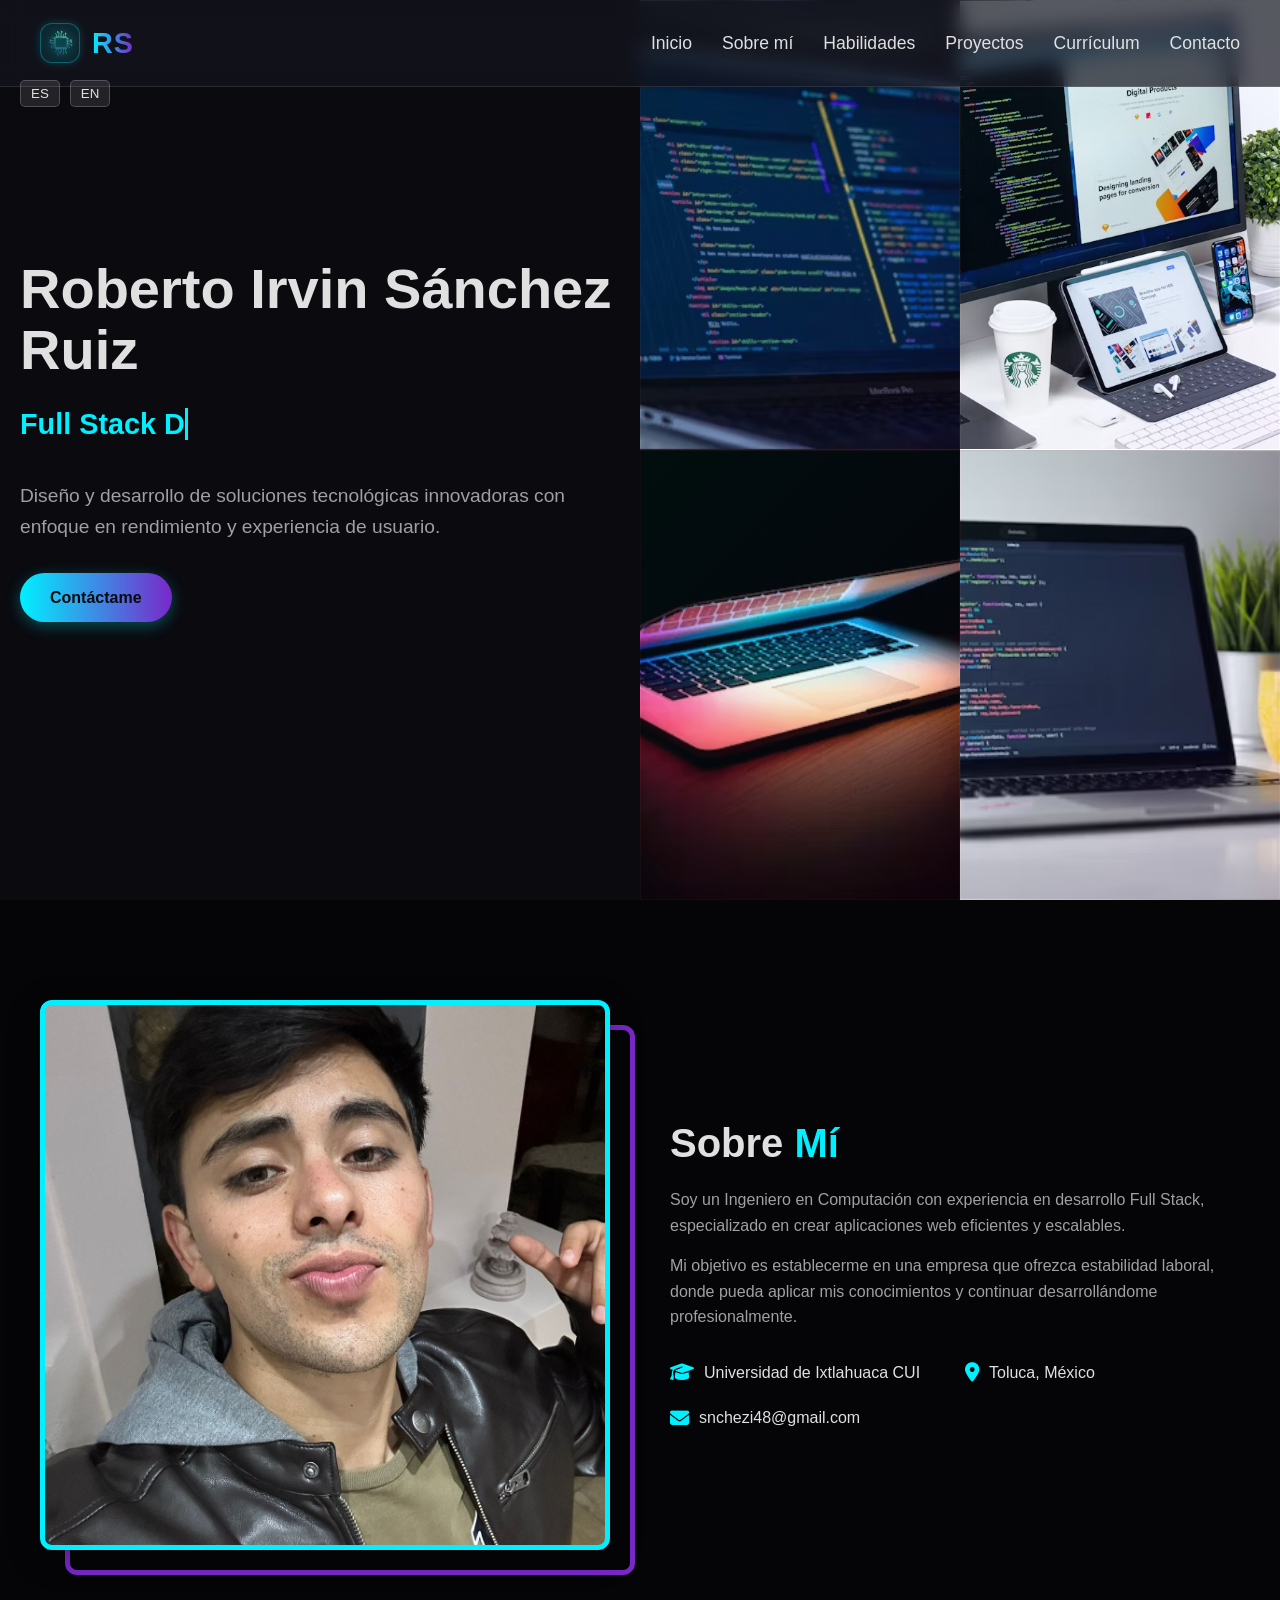
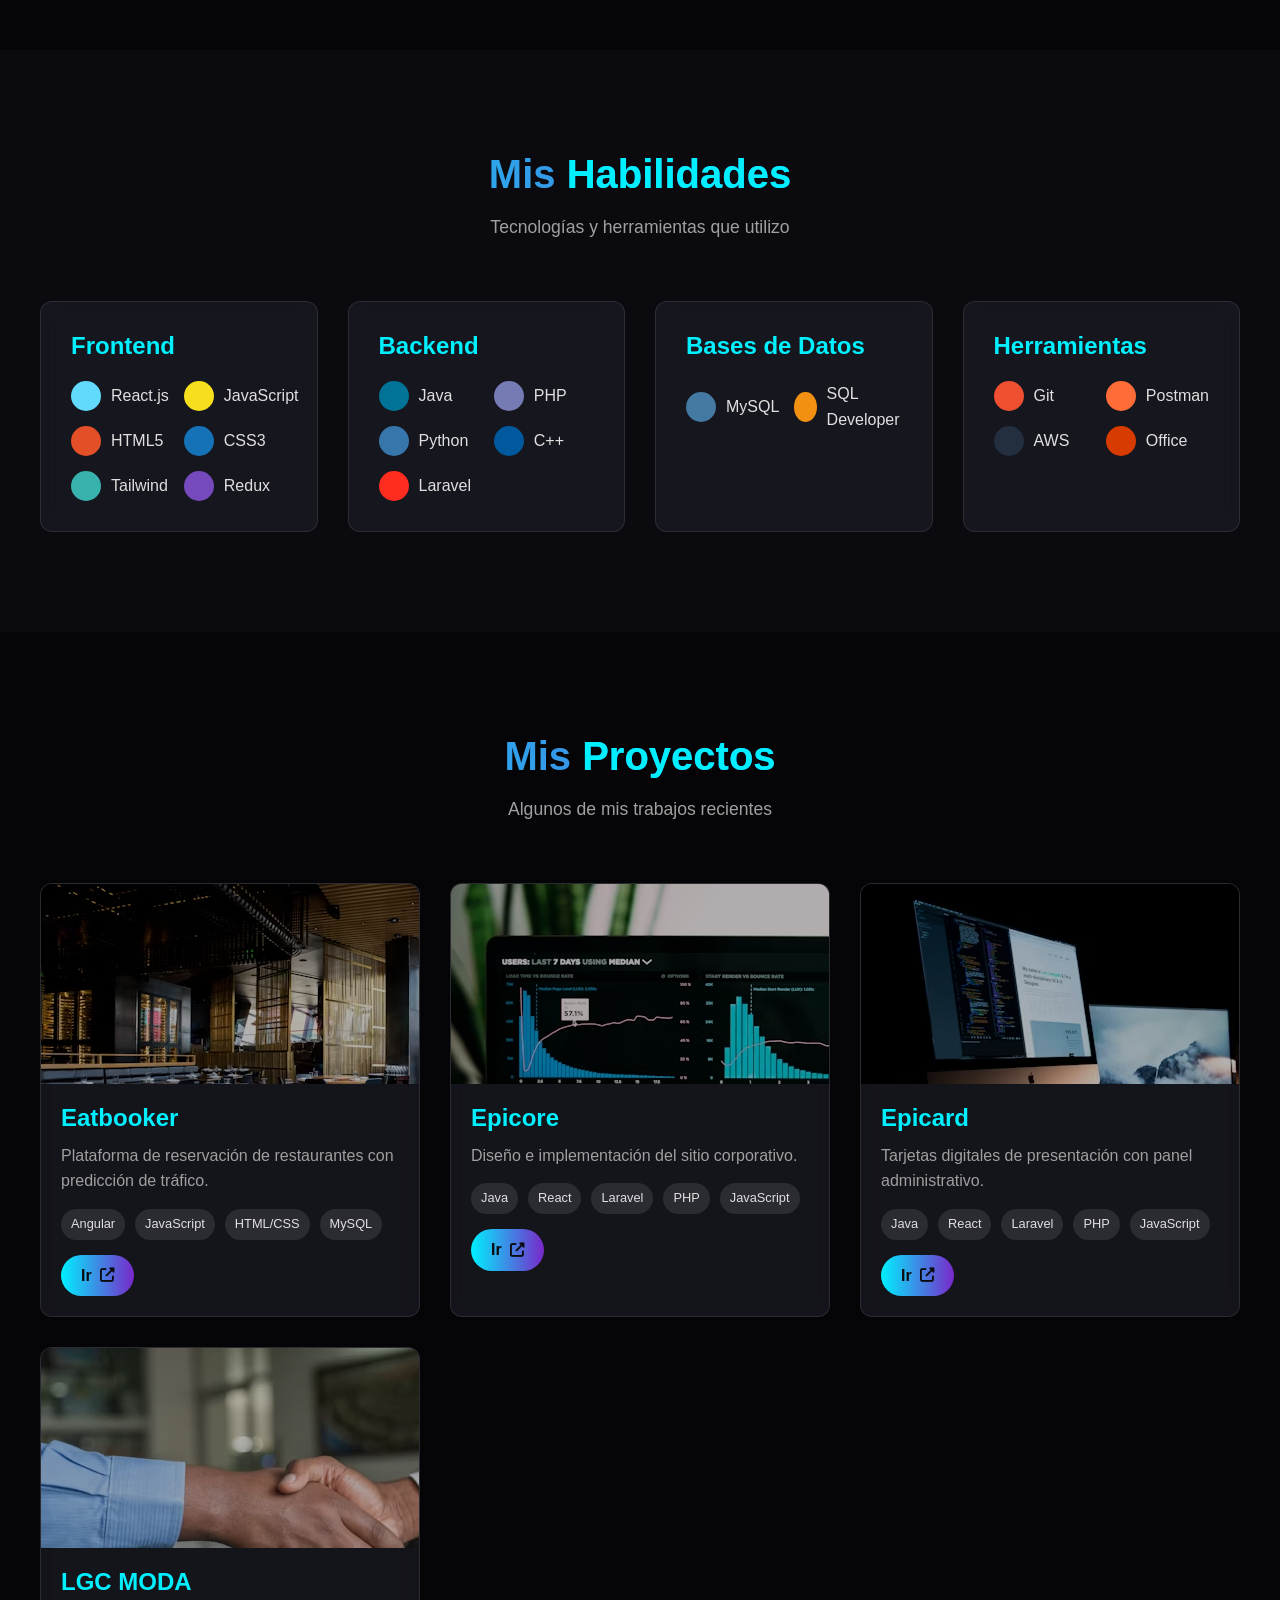
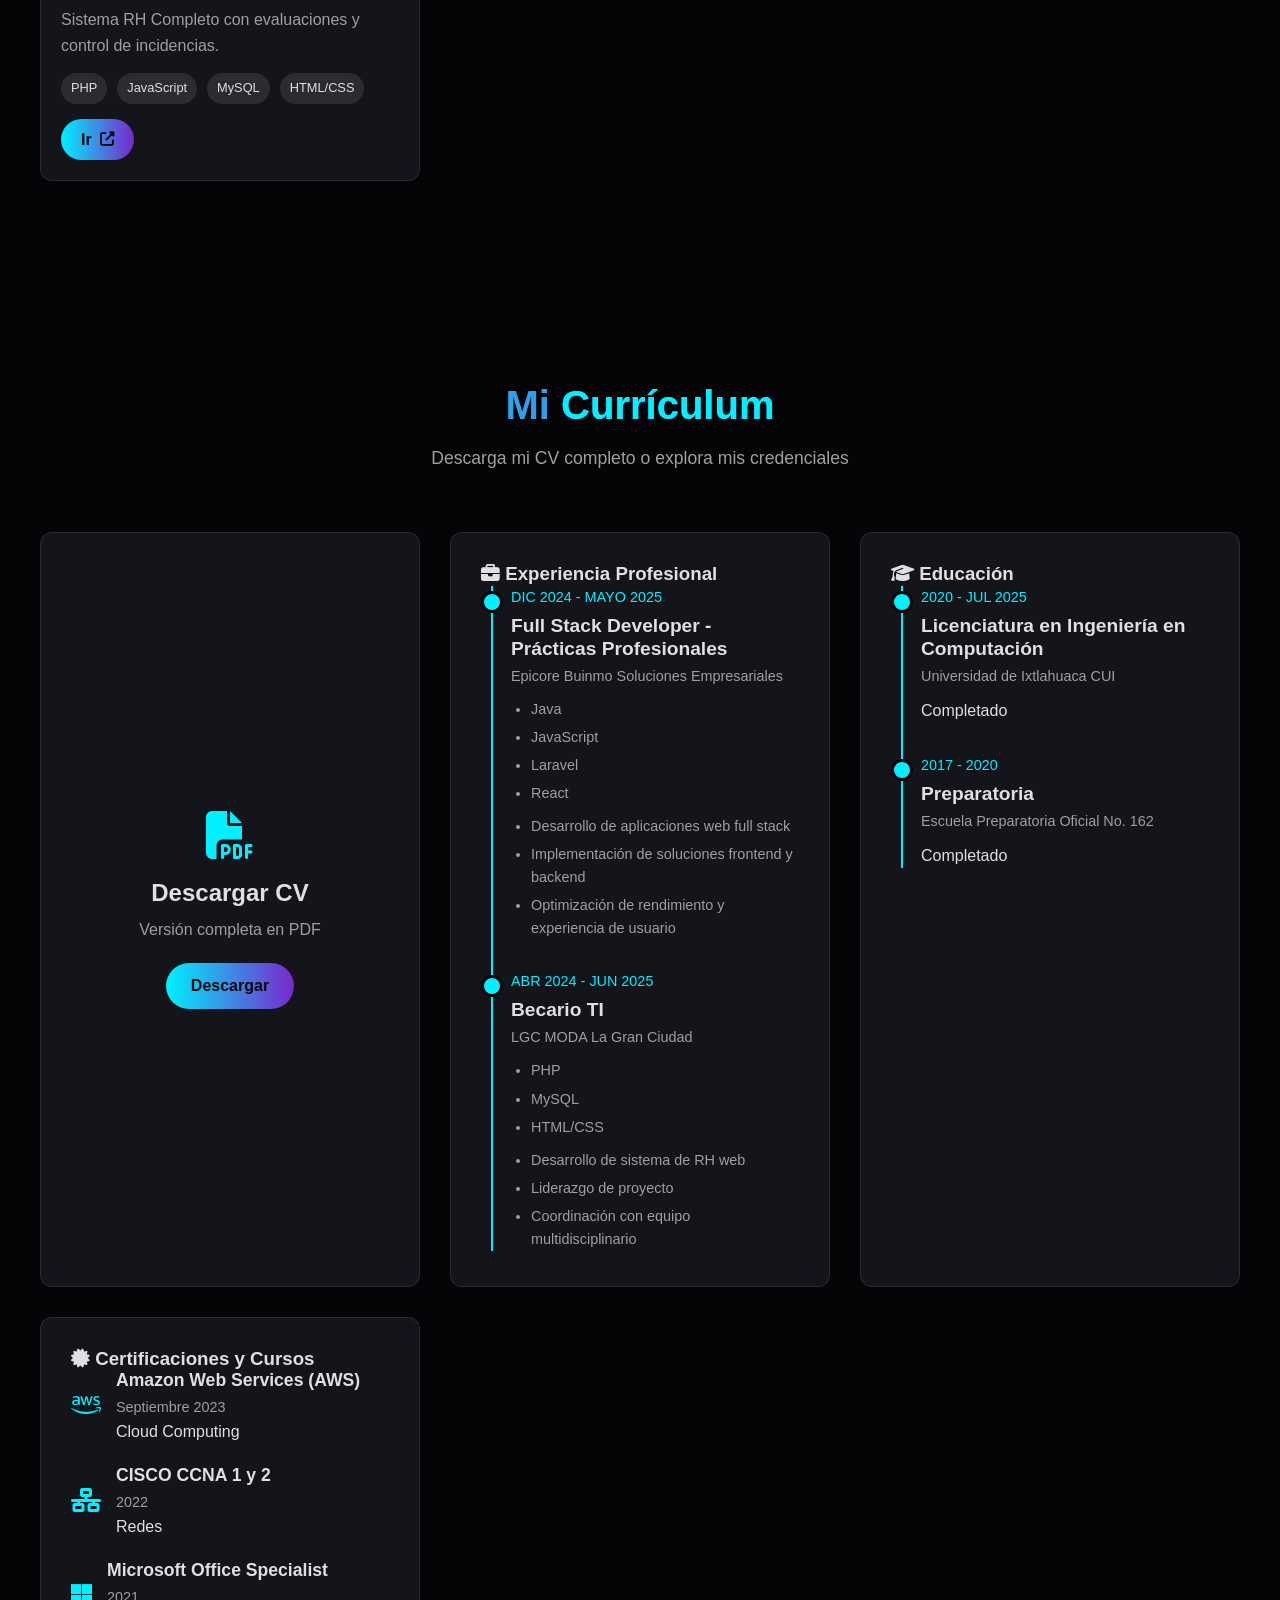
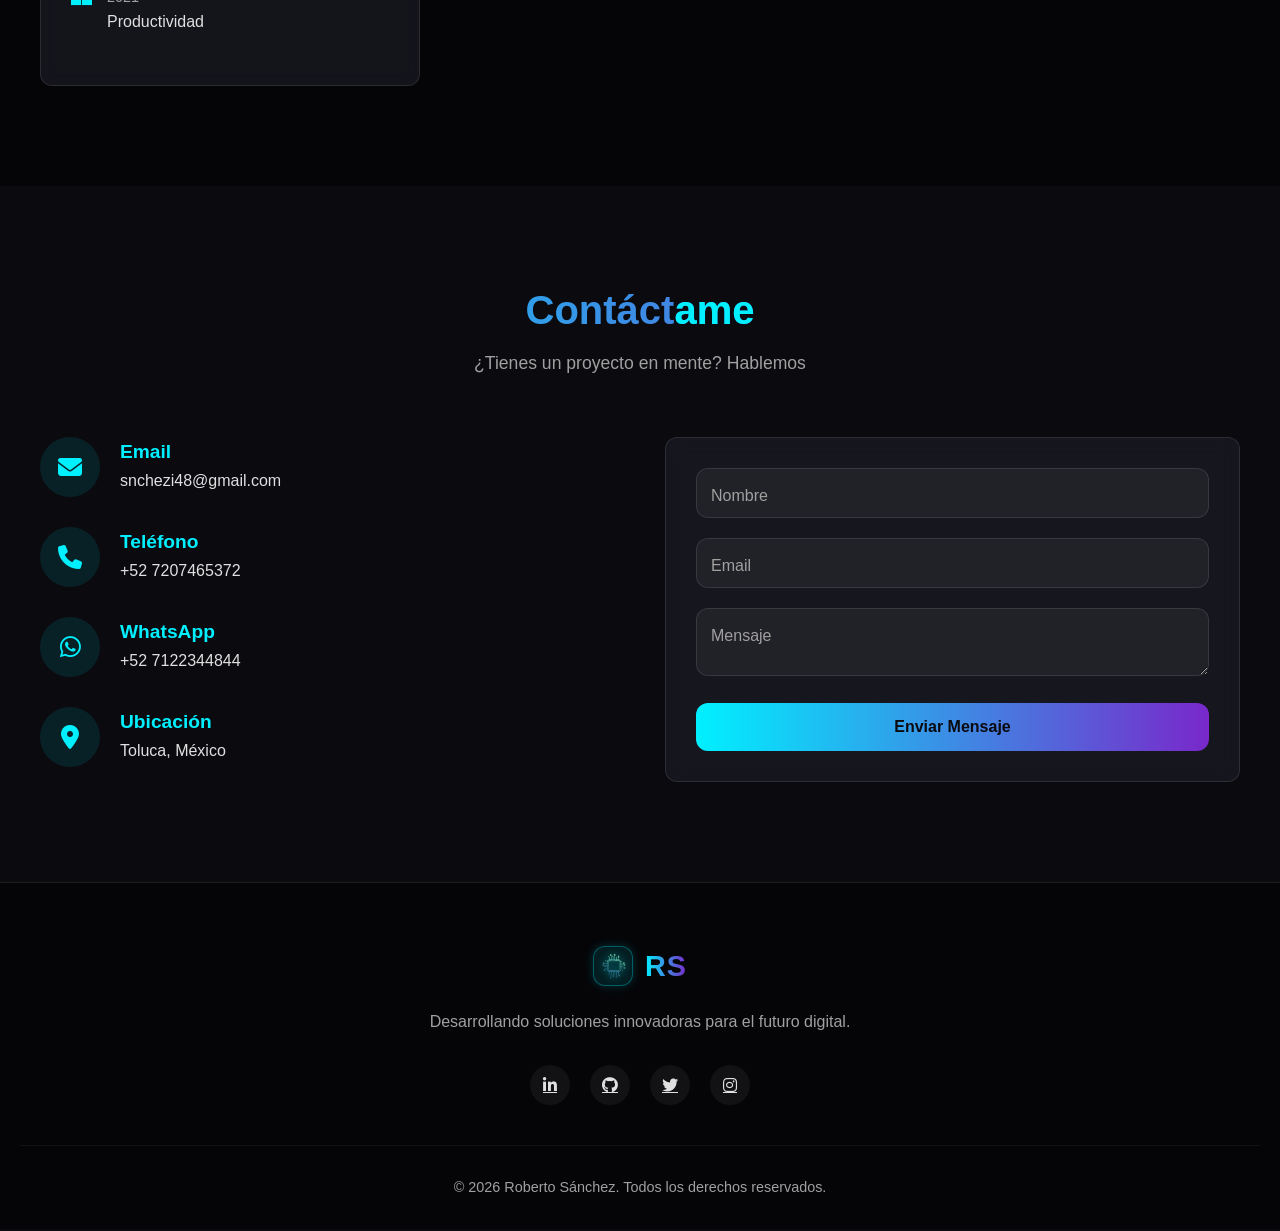
<file: index.html>
<!DOCTYPE html>
<html lang="es">
<head>
    <meta charset="UTF-8">
    <meta name="viewport" content="width=device-width, initial-scale=1.0, minimum-scale=1.0, maximum-scale=1.0, user-scalable=no">
    <title>Roberto Sánchez | Computer Engineer</title>
    <link rel="stylesheet" href="https://cdnjs.cloudflare.com/ajax/libs/font-awesome/6.4.0/css/all.min.css">
    <link rel="stylesheet" href="https://cdn.jsdelivr.net/npm/aos@2.3.4/dist/aos.css">
    <link rel="stylesheet" href="style.css">
</head>
<body>
    <div class="language-switcher">
        <button id="switchToEs">ES</button>
        <button id="switchToEn">EN</button>
    </div>
    
    <header class="glass-header">
        <div class="logo-horizontal">
            <div class="logo-img-wrapper">
                <img src="assets/logo.png" alt="Logo Roberto Sánchez" class="logo-img">
            </div>
            <span class="logo-initials">RS</span>
        </div>
        
        <button class="mobile-menu-toggle" aria-label="Toggle menu">
            <i class="fas fa-bars"></i>
        </button>
        
        <nav class="main-nav">
            <a href="#home" data-i18n="nav.home">Inicio</a>
            <a href="#about" data-i18n="nav.about">Sobre mí</a>
            <a href="#skills" data-i18n="nav.skills">Habilidades</a>
            <a href="#projects" data-i18n="nav.projects">Proyectos</a>
            <a href="#cv" data-i18n="nav.cv">Currículum</a>
            <a href="#contact" data-i18n="nav.contact">Contacto</a>
        </nav>
    </header>

    <section id="home" class="hero-section">
        <div class="hero-content" data-aos="fade-up">
            <h1 data-i18n="hero.title">Roberto Irvin Sánchez Ruiz</h1>
            <div class="typewriter">
                <span class="typewriter-text" data-i18n="hero.subtitle">Full Stack Developer</span>
            </div>
            <p class="hero-description" data-i18n="hero.description">Diseño y desarrollo de soluciones tecnológicas innovadoras con enfoque en rendimiento y experiencia de usuario.</p>
            <a href="#contact" class="cta-button" data-i18n="hero.cta">Contáctame</a>
        </div>
        <div class="hero-grid">
            <div class="grid-item"></div>
            <div class="grid-item"></div>
            <div class="grid-item"></div>
            <div class="grid-item"></div>
        </div>
    </section>

    <section id="about" class="about-section">
        <div class="about-container">
            <div class="about-image" data-aos="fade-right">
                <div class="image-frame"></div>
            </div>
            <div class="about-content" data-aos="fade-left">
                <h2><span data-i18n="about.title">Sobre</span> <span class="highlight" data-i18n="about.title_highlight">Mí</span></h2>
                <p data-i18n="about.text1">Soy un Ingeniero en Computación con experiencia en desarrollo Full Stack, especializado en crear aplicaciones web eficientes y escalables.</p>
                <p data-i18n="about.text2">Mi objetivo es establecerme en una empresa que ofrezca estabilidad laboral, donde pueda aplicar mis conocimientos y continuar desarrollándome profesionalmente.</p>
                <div class="about-details">
                    <div class="detail-item">
                        <i class="fas fa-graduation-cap"></i>
                        <span data-i18n="about.education">Universidad de Ixtlahuaca CUI</span>
                    </div>
                    <div class="detail-item">
                        <i class="fas fa-map-marker-alt"></i>
                        <span data-i18n="about.location">Toluca, México</span>
                    </div>
                    <div class="detail-item">
                        <i class="fas fa-envelope"></i>
                        <span>snchezi48@gmail.com</span>
                    </div>
                </div>
            </div>
        </div>
    </section>

    <section id="skills" class="skills-section">
        <div class="section-header" data-aos="fade-up">
            <h2><span data-i18n="skills.title">Mis</span> <span class="highlight" data-i18n="skills.title_highlight">Habilidades</span></h2>
            <p data-i18n="skills.subtitle">Tecnologías y herramientas que utilizo</p>
        </div>
        <div class="skills-container">
            <div class="skill-category" data-aos="fade-up">
                <h3 data-i18n="skills.frontend">Frontend</h3>
                <div class="skill-items">
                    <div class="skill-item">
                        <div class="skill-icon react"></div>
                        <span>React.js</span>
                    </div>
                    <div class="skill-item">
                        <div class="skill-icon javascript"></div>
                        <span>JavaScript</span>
                    </div>
                    <div class="skill-item">
                        <div class="skill-icon html"></div>
                        <span>HTML5</span>
                    </div>
                    <div class="skill-item">
                        <div class="skill-icon css"></div>
                        <span>CSS3</span>
                    </div>
                    <div class="skill-item">
                        <div class="skill-icon tailwind"></div>
                        <span>Tailwind</span>
                    </div>
                    <div class="skill-item">
                        <div class="skill-icon redux"></div>
                        <span>Redux</span>
                    </div>
                </div>
            </div>
            
            <div class="skill-category" data-aos="fade-up" data-aos-delay="100">
                <h3 data-i18n="skills.backend">Backend</h3>
                <div class="skill-items">
                    <div class="skill-item">
                        <div class="skill-icon java"></div>
                        <span>Java</span>
                    </div>
                    <div class="skill-item">
                        <div class="skill-icon php"></div>
                        <span>PHP</span>
                    </div>
                    <div class="skill-item">
                        <div class="skill-icon python"></div>
                        <span>Python</span>
                    </div>
                    <div class="skill-item">
                        <div class="skill-icon cpp"></div>
                        <span>C++</span>
                    </div>
                    <div class="skill-item">
                        <div class="skill-icon laravel"></div>
                        <span>Laravel</span>
                    </div>
                </div>
            </div>
            
            <div class="skill-category" data-aos="fade-up" data-aos-delay="200">
                <h3 data-i18n="skills.database">Bases de Datos</h3>
                <div class="skill-items">
                    <div class="skill-item">
                        <div class="skill-icon mysql"></div>
                        <span>MySQL</span>
                    </div>
                    <div class="skill-item">
                        <div class="skill-icon sql"></div>
                        <span>SQL Developer</span>
                    </div>
                </div>
            </div>
            
            <div class="skill-category" data-aos="fade-up" data-aos-delay="300">
                <h3 data-i18n="skills.tools">Herramientas</h3>
                <div class="skill-items">
                    <div class="skill-item">
                        <div class="skill-icon git"></div>
                        <span>Git</span>
                    </div>
                    <div class="skill-item">
                        <div class="skill-icon postman"></div>
                        <span>Postman</span>
                    </div>
                    <div class="skill-item">
                        <div class="skill-icon aws"></div>
                        <span>AWS</span>
                    </div>
                    <div class="skill-item">
                        <div class="skill-icon office"></div>
                        <span>Office</span>
                    </div>
                </div>
            </div>
        </div>
    </section>

    <section id="projects" class="projects-section">
        <div class="section-header" data-aos="fade-up">
            <h2><span data-i18n="projects.title">Mis</span> <span class="highlight" data-i18n="projects.title_highlight">Proyectos</span></h2>
            <p data-i18n="projects.subtitle">Algunos de mis trabajos recientes</p>
        </div>
        <div class="projects-container">
            <div class="project-card" data-aos="fade-up">
                <div class="project-image eatbooker"></div>
                <div class="project-content">
                    <h3>Eatbooker</h3>
                    <p data-i18n="projects.eatbooker">Plataforma de reservación de restaurantes con predicción de tráfico.</p>
                    <div class="project-tech">
                        <span>Angular</span>
                        <span>JavaScript</span>
                        <span>HTML/CSS</span>
                        <span>MySQL</span>
                    </div>
                    <a href="https://ghostwhite-stork-751691.hostingersite.com" target="_blank" class="project-button hover-glow">
                        <span data-i18n="projects.button">Ir</span>
                        <i class="fas fa-external-link-alt"></i>
                    </a>
                </div>
            </div>
            
            <div class="project-card" data-aos="fade-up" data-aos-delay="100">
                <div class="project-image epicore"></div>
                <div class="project-content">
                    <h3>Epicore</h3>
                    <p data-i18n="projects.epicore">Diseño e implementación del sitio corporativo.</p>
                    <div class="project-tech">
                        <span>Java</span>
                        <span>React</span>
                        <span>Laravel</span>
                        <span>PHP</span>
                        <span>JavaScript</span>
                    </div>
                    <a href="https://epicore.com.mx" target="_blank" class="project-button hover-glow">
                        <span data-i18n="projects.button">Ir</span>
                        <i class="fas fa-external-link-alt"></i>
                    </a>
                </div>
            </div>
            
            <div class="project-card" data-aos="fade-up" data-aos-delay="200">
                <div class="project-image epicard"></div>
                <div class="project-content">
                    <h3>Epicard</h3>
                    <p data-i18n="projects.epicard">Tarjetas digitales de presentación con panel administrativo.</p>
                    <div class="project-tech">
                        <span>Java</span>
                        <span>React</span>
                        <span>Laravel</span>
                        <span>PHP</span>
                        <span>JavaScript</span>
                    </div>
                    <a href="https://epicard.com.mx" target="_blank" class="project-button hover-glow">
                        <span data-i18n="projects.button">Ir</span>
                        <i class="fas fa-external-link-alt"></i>
                    </a>
                </div>
            </div>
            
            <div class="project-card" data-aos="fade-up" data-aos-delay="300">
                <div class="project-image lgc"></div>
                <div class="project-content">
                    <h3>LGC MODA</h3>
                    <p data-i18n="projects.lgc">Sistema RH Completo con evaluaciones y control de incidencias.</p>
                    <div class="project-tech">
                        <span>PHP</span>
                        <span>JavaScript</span>
                        <span>MySQL</span>
                        <span>HTML/CSS</span>
                    </div>
                    <a href="https://lagranciudadrh.com.mx" target="_blank" class="project-button hover-glow">
                        <span data-i18n="projects.button">Ir</span>
                        <i class="fas fa-external-link-alt"></i>
                    </a>
                </div>
            </div>
        </div>
    </section>
    <section id="cv" class="cv-section">
        <div class="section-header" data-aos="fade-up">
            <h2><span data-i18n="cv.title">Mi</span> <span class="highlight" data-i18n="cv.title_highlight">Currículum</span></h2>
            <p data-i18n="cv.subtitle">Descarga mi CV completo o explora mis credenciales</p>
        </div>
        <div class="cv-container">
            
            <div class="cv-card glow-card" data-aos="fade-right">
                <div class="cv-download">
                    <div class="tech-circle">
                        <i class="fas fa-file-pdf pulse-icon"></i>
                    </div>
                    <h3 data-i18n="cv.download.title">Descargar CV</h3>
                    <p data-i18n="cv.download.text">Versión completa en PDF</p>
                    <a href="assets/C.V. Roberto Irvin.pdf" download class="download-button hover-glow" data-i18n="cv.download.button">
                        <span data-i18n="cv.download.button">Descargar</span>
                        
                    </a>
                </div>
            </div>
    
            
            <div class="cv-card" data-aos="fade-left">
                <div class="cv-experience">
                    <h3 class="section-title"><i class="fas fa-briefcase"></i> <span data-i18n="cv.experience.title">Experiencia Profesional</span></h3>
                    <div class="timeline">
                       
                        <div class="timeline-item">
                            <div class="timeline-date">DIC 2024 - MAYO 2025</div>
                            <div class="timeline-dot"></div>
                            <div class="timeline-content">
                                <h4 data-i18n="cv.experience.epicore.position">Full Stack Developer - Prácticas Profesionales</h4>
                                <p class="company" data-i18n="cv.experience.epicore.company">Epicore Buinmo Soluciones Empresariales</p>
                                <ul class="tech-tags">
                                    <li>Java</li>
                                    <li>JavaScript</li>
                                    <li>Laravel</li>
                                    <li>React</li>
                                </ul>
                                <ul class="timeline-list">
                                    <li data-i18n="cv.experience.epicore.detail1">Desarrollo de aplicaciones web full stack</li>
                                    <li data-i18n="cv.experience.epicore.detail2">Implementación de soluciones frontend y backend</li>
                                    <li data-i18n="cv.experience.epicore.detail3">Optimización de rendimiento y experiencia de usuario</li>
                                </ul>
                            </div>
                        </div>
                        
                       
                        <div class="timeline-item">
                            <div class="timeline-date">ABR 2024 - JUN 2025</div>
                            <div class="timeline-dot"></div>
                            <div class="timeline-content">
                                <h4 data-i18n="cv.experience.lgc.position">Becario TI</h4>
                                <p class="company" data-i18n="cv.experience.lgc.company">LGC MODA La Gran Ciudad</p>
                                <ul class="tech-tags">
                                    <li>PHP</li>
                                    <li>MySQL</li>
                                    <li>HTML/CSS</li>
                                </ul>
                                <ul class="timeline-list">
                                    <li data-i18n="cv.experience.lgc.detail1">Desarrollo de sistema de RH web</li>
                                    <li data-i18n="cv.experience.lgc.detail2">Liderazgo de proyecto</li>
                                    <li data-i18n="cv.experience.lgc.detail3">Coordinación con equipo multidisciplinario</li>
                                </ul>
                            </div>
                        </div>
                    </div>
                </div>
            </div>
    
          
            <div class="cv-card" data-aos="fade-right">
                <div class="cv-education">
                    <h3 class="section-title"><i class="fas fa-graduation-cap"></i> <span data-i18n="cv.education.title">Educación</span></h3>
                    <div class="timeline">
                        <div class="timeline-item">
                            <div class="timeline-date">2020 - JUL 2025</div>
                            <div class="timeline-dot"></div>
                            <div class="timeline-content">
                                <h4 data-i18n="cv.education.degree">Licenciatura en Ingeniería en Computación</h4>
                                <p class="institution" data-i18n="cv.education.university">Universidad de Ixtlahuaca CUI</p>
                                <div class="education-details">
                                    <span class="degree-completed" data-i18n="cv.education.completed">Completado</span>
                                </div>
                            </div>
                        </div>
                        <div class="timeline-item">
                            <div class="timeline-date">2017 - 2020</div>
                            <div class="timeline-dot"></div>
                            <div class="timeline-content">
                                <h4 data-i18n="cv.education.highschool">Preparatoria</h4>
                                <p class="institution" data-i18n="cv.education.school">Escuela Preparatoria Oficial No. 162</p>
                                <div class="education-details">
                                    <span class="degree-completed" data-i18n="cv.education.completed">Completado</span>
                                </div>
                            </div>
                        </div>
                    </div>
                </div>
            </div>
    
           
            <div class="cv-card" data-aos="fade-left">
                <div class="cv-certifications">
                    <h3 class="section-title"><i class="fas fa-certificate"></i> <span data-i18n="cv.certifications.title">Certificaciones y Cursos</span></h3>
                    
                    <div class="certification-item hover-glow">
                        <div class="cert-icon">
                            <i class="fab fa-aws"></i>
                        </div>
                        <div class="cert-details">
                            <h4 data-i18n="cv.certifications.aws">Amazon Web Services (AWS)</h4>
                            <p class="cert-date" data-i18n="cv.certifications.date.sept2023">Septiembre 2023</p>
                            <span class="cert-badge" data-i18n="cv.certifications.cloud">Cloud Computing</span>
                        </div>
                    </div>
                    
                    <div class="certification-item hover-glow">
                        <div class="cert-icon">
                            <i class="fas fa-network-wired"></i>
                        </div>
                        <div class="cert-details">
                            <h4 data-i18n="cv.certifications.cisco">CISCO CCNA 1 y 2</h4>
                            <p class="cert-date" data-i18n="cv.certifications.date.2022">2022</p>
                            <span class="cert-badge" data-i18n="cv.certifications.network">Redes</span>
                        </div>
                    </div>
                    
                    <div class="certification-item hover-glow">
                        <div class="cert-icon">
                            <i class="fab fa-microsoft"></i>
                        </div>
                        <div class="cert-details">
                            <h4 data-i18n="cv.certifications.office">Microsoft Office Specialist</h4>
                            <p class="cert-date" data-i18n="cv.certifications.date.2021">2021</p>
                            <span class="cert-badge" data-i18n="cv.certifications.productivity">Productividad</span>
                        </div>
                    </div>
                </div>
            </div>
        </div>
    </section>

    <section id="contact" class="contact-section">
        <div class="section-header" data-aos="fade-up">
            <h2><span data-i18n="contact.title">Contáct</span><span class="highlight" data-i18n="contact.title_highlight">ame</span></h2>
            <p data-i18n="contact.subtitle">¿Tienes un proyecto en mente? Hablemos</p>
        </div>
        <div class="contact-container">
            <div class="contact-info" data-aos="fade-right">
                <div class="info-item">
                    <i class="fas fa-envelope"></i>
                    <div>
                        <h3 data-i18n="contact.email">Email</h3>
                        <p>snchezi48@gmail.com</p>
                    </div>
                </div>
                <div class="info-item">
                    <i class="fas fa-phone"></i>
                    <div>
                        <h3 data-i18n="contact.phone">Teléfono</h3>
                        <p>+52 7207465372</p>
                    </div>
                </div>
                <div class="info-item">
                    <i class="fab fa-whatsapp"></i>
                    <div>
                        <h3 data-i18n="contact.phone">WhatsApp</h3>
                        <p>+52 7122344844</p>
                    </div>
                </div>
                <div class="info-item">
                    <i class="fas fa-map-marker-alt"></i>
                    <div>
                        <h3 data-i18n="contact.location">Ubicación</h3>
                        <p data-i18n="contact.address">Toluca, México</p>
                    </div>
                </div>
            </div>

            <form action="https://formspree.io/f/mvgrealz" method="POST" class="contact-form" data-aos="fade-left">
                <div class="form-group">
                    <input 
                        type="text" 
                        name="name" 
                        placeholder=" " 
                        required 
                        data-i18n-placeholder="contact.form.name">
                    <label data-i18n="contact.form.name">Nombre</label>
                </div>
                
            
                <div class="form-group">
                    <input 
                        type="email" 
                        name="_replyto" 
                        placeholder=" " 
                        required 
                        data-i18n-placeholder="contact.form.email">
                    <label data-i18n="contact.form.email">Email</label>
                </div>
                
                
                <div class="form-group">
                    <textarea 
                        name="message" 
                        placeholder=" " 
                        required 
                        data-i18n-placeholder="contact.form.message"></textarea>
                    <label data-i18n="contact.form.message">Mensaje</label>
                </div>
                
            
                <button type="submit" class="submit-button" data-i18n="contact.form.submit">
                    Enviar Mensaje
                </button>
                
            
                <input type="hidden" name="_language" value="auto">
                <input type="hidden" name="_next" value="#contact">
                <input type="text" name="_gotcha" style="display:none">
            </form>
        </div>
    </section>

    <footer class="footer">
        <div class="footer-content">
            <div class="footer-logo">
                <div class="logo-horizontal">
                    <div class="logo-img-wrapper">
                        <img src="assets/logo.png" alt="Logo Roberto Sánchez" class="logo-img">
                    </div>
                    <span class="logo-initials">RS</span>
                </div>
            </div>
            <p class="footer-text" data-i18n="footer.text">Desarrollando soluciones innovadoras para el futuro digital.</p>
            <div class="social-links">
                <a href="https://www.linkedin.com/in/roberto-irvin-sanchez-ruiz-793352279?utm_source=share&utm_campaign=share_via&utm_content=profile&utm_medium=ios_app" target="_blank" aria-label="LinkedIn">
                    <i class="fab fa-linkedin-in"></i>
                </a>
                <a href="https://github.com/irvin1589" target="_blank" aria-label="GitHub">
                    <i class="fab fa-github"></i>
                </a>
                <a href="https://x.com/snchezi48?s=21&t=aYXI5t22K7rznINho2CLDg" target="_blank" aria-label="Twitter">
                    <i class="fab fa-twitter"></i>
                </a>
                <a href="https://www.instagram.com/irvinsnchez.8?igsh=MXNyejlmOXJtZWVlZg%3D%3D&utm_source=qr" target="_blank" aria-label="Instagram">
                    <i class="fab fa-instagram"></i>
                </a>
            </div>
        </div>
        <div class="footer-bottom">
            <p>&copy; <span id="current-year"></span> Roberto Sánchez. <span data-i18n="footer.rights">Todos los derechos reservados.</span></p>
        </div>
    </footer>

    <script src="https://cdn.jsdelivr.net/npm/aos@2.3.4/dist/aos.js"></script>
    <script src="script.js"></script>
</body>
</html>
</file>
<file: style.css>
:root {
    --primary-color: #00f0ff;
    --primary-dark: #00b4c5;
    --secondary-color: #7928ca;
    --dark-bg: #0a0a0f;
    --darker-bg: #050508;
    --light-bg: #1a1a24;
    --text-color: #e0e0e0;
    --text-light: #ffffff;
    --text-dark: #a0a0a0;
    --card-bg: rgba(30, 30, 40, 0.6);
    --glass-effect: rgba(20, 20, 30, 0.7);
    --border-radius: 12px;
    --box-shadow: 0 8px 32px rgba(0, 0, 0, 0.3);
    --transition: all 0.3s ease;
}

* {
    margin: 0;
    padding: 0;
    box-sizing: border-box;
}

html {
    scroll-behavior: smooth;
}

body {
    font-family: 'Segoe UI', 'Roboto', sans-serif;
    background-color: var(--dark-bg);
    color: var(--text-color);
    line-height: 1.6;
    overflow-x: hidden;
}

h1, h2, h3, h4, h5, h6 {
    font-weight: 700;
    line-height: 1.2;
}

.highlight {
    color: var(--primary-color);
}

section {
    padding: 100px 20px;
    position: relative;
}

.section-header {
    text-align: center;
    margin-bottom: 60px;
}

.section-header h2 {
    font-size: 2.5rem;
    margin-bottom: 15px;
    background: linear-gradient(90deg, var(--primary-color), var(--secondary-color));
    -webkit-background-clip: text;
    background-clip: text;
    color: transparent;
}

.section-header p {
    color: var(--text-dark);
    font-size: 1.1rem;
    max-width: 700px;
    margin: 0 auto;
}

.container {
    max-width: 1200px;
    margin: 0 auto;
    padding: 0 20px;
}

.glass-header {
    position: fixed;
    top: 0;
    left: 0;
    width: 100%;
    padding: 20px 40px;
    display: flex;
    justify-content: space-between;
    align-items: center;
    z-index: 1000;
    background: var(--glass-effect);
    backdrop-filter: blur(10px);
    -webkit-backdrop-filter: blur(10px);
    border-bottom: 1px solid rgba(255, 255, 255, 0.1);
}

.logo-horizontal {
    display: flex;
    align-items: center;
    gap: 12px;
    transition: all 0.3s ease;
}

.logo-img-wrapper {
    width: 40px;
    height: 40px;
    display: flex;
    align-items: center;
    justify-content: center;
    border-radius: 12px;
    background: rgba(0, 240, 255, 0.1);
    border: 1px solid rgba(0, 240, 255, 0.3);
    box-shadow: 0 0 10px rgba(0, 240, 255, 0.2);
    padding: 5px;
    transition: all 0.3s ease;
}

.logo-img {
    max-width: 100%;
    max-height: 100%;
    filter: drop-shadow(0 0 4px rgba(0, 240, 255, 0.6));
    transition: all 0.3s ease;
}

.logo-initials {
    font-size: 1.8rem;
    font-weight: 700;
    background: linear-gradient(90deg, #00f0ff 0%, #7928ca 100%);
    -webkit-background-clip: text;
    background-clip: text;
    color: transparent;
    letter-spacing: 1px;
    position: relative;
    text-transform: uppercase;
}

.logo-initials::after {
    content: '';
    position: absolute;
    bottom: -5px;
    left: 0;
    width: 0;
    height: 2px;
    background: linear-gradient(90deg, #00f0ff, #7928ca);
    transition: width 0.3s ease;
}

.logo-horizontal:hover {
    transform: translateY(-2px);
}

.logo-horizontal:hover .logo-img-wrapper {
    box-shadow: 0 0 15px rgba(0, 240, 255, 0.4);
    transform: rotate(5deg);
}

.logo-horizontal:hover .logo-img {
    filter: drop-shadow(0 0 6px rgba(0, 240, 255, 0.8));
}

.logo-horizontal:hover .logo-initials::after {
    width: 100%;
}

@media (max-width: 768px) {
    .logo-img-wrapper {
        width: 32px;
        height: 32px;
        border-radius: 8px;
    }
    
    .logo-initials {
        font-size: 1.5rem;
    }
}

.logo-text {
    font-size: 1.5rem;
    font-weight: 700;
    background: linear-gradient(90deg, var(--primary-color), var(--secondary-color));
    -webkit-background-clip: text;
    background-clip: text;
    color: transparent;
}

nav {
    display: flex;
    gap: 30px;
}

nav a {
    color: var(--text-color);
    text-decoration: none;
    font-weight: 500;
    font-size: 1.1rem;
    position: relative;
    transition: var(--transition);
}

nav a:hover {
    color: var(--primary-color);
}

nav a::after {
    content: '';
    position: absolute;
    bottom: -5px;
    left: 0;
    width: 0;
    height: 2px;
    background: var(--primary-color);
    transition: var(--transition);
}

nav a:hover::after {
    width: 100%;
}

.language-switcher {
    position: fixed;
    top: 80px;
    left: 20px;
    z-index: 1001;
    display: flex;
    gap: 10px;
}

.language-switcher button {
    background: rgba(255, 255, 255, 0.1);
    border: 1px solid rgba(255, 255, 255, 0.2);
    color: var(--text-color);
    padding: 5px 10px;
    border-radius: 5px;
    cursor: pointer;
    transition: var(--transition);
}

.language-switcher button:hover {
    background: var(--primary-color);
    color: var(--dark-bg);
}

.hero-section {
    min-height: 100vh;
    display: flex;
    align-items: center;
    position: relative;
    overflow: hidden;
    padding-top: 80px;
}

.hero-content {
    max-width: 600px;
    z-index: 2;
}

.hero-content h1 {
    font-size: 3.5rem;
    margin-bottom: 20px;
    line-height: 1.1;
}

.typewriter {
    height: 60px;
    margin-bottom: 20px;
    overflow: hidden;
}

.typewriter-text {
    font-size: 1.8rem;
    color: var(--primary-color);
    font-weight: 600;
    border-right: 3px solid var(--primary-color);
    white-space: nowrap;
    overflow: hidden;
    animation: typing 3.5s steps(40, end), blink-caret 0.75s step-end infinite;
}

.hero-description {
    font-size: 1.2rem;
    margin-bottom: 30px;
    color: var(--text-dark);
}

.cta-button {
    display: inline-block;
    padding: 12px 30px;
    background: linear-gradient(90deg, var(--primary-color), var(--secondary-color));
    color: var(--dark-bg);
    text-decoration: none;
    font-weight: 600;
    border-radius: 30px;
    transition: var(--transition);
    box-shadow: 0 4px 15px rgba(0, 240, 255, 0.3);
}

.cta-button:hover {
    transform: translateY(-3px);
    box-shadow: 0 6px 20px rgba(0, 240, 255, 0.4);
}

.hero-grid {
    position: absolute;
    top: 0;
    right: 0;
    width: 50%;
    height: 100%;
    display: grid;
    grid-template-columns: repeat(2, 1fr);
    grid-template-rows: repeat(2, 1fr);
    z-index: 1;
}

.grid-item {
    border: 1px solid rgba(255, 255, 255, 0.05);
    position: relative;
    overflow: hidden;
}

.grid-item::before {
    content: '';
    position: absolute;
    top: 0;
    left: 0;
    width: 100%;
    height: 100%;
    background: linear-gradient(135deg, rgba(0, 240, 255, 0.05), rgba(121, 40, 202, 0.05));
}

.grid-item:nth-child(1) {
    background: url('assets/photo1.avif') center/cover;
}

.grid-item:nth-child(2) {
    background: url('assets/photo2.avif') center/cover;
}

.grid-item:nth-child(3) {
    background: url('assets/photo3.avif') center/cover;
}

.grid-item:nth-child(4) {
    background: url('assets/photo4.avif') center/cover;
}

.about-section {
    background-color: var(--darker-bg);
}

.about-container {
    display: flex;
    align-items: center;
    gap: 60px;
    max-width: 1200px;
    margin: 0 auto;
}

.about-image {
    flex: 1;
    position: relative;
}

.image-frame {
    width: 100%;
    height: 550px;
    border-radius: var(--border-radius);
    background: url('assets/photo5.jpeg') center/cover;
    border: 5px solid var(--primary-color);
    box-shadow: var(--box-shadow);
    position: relative;
}

.image-frame::before {
    content: '';
    position: absolute;
    top: 20px;
    left: 20px;
    width: 100%;
    height: 100%;
    border: 5px solid var(--secondary-color);
    border-radius: var(--border-radius);
    z-index: -1;
}

.about-content {
    flex: 1;
}

.about-content h2 {
    font-size: 2.5rem;
    margin-bottom: 20px;
}

.about-content p {
    margin-bottom: 15px;
    color: var(--text-dark);
}

.about-details {
    margin-top: 30px;
    display: grid;
    grid-template-columns: repeat(2, 1fr);
    gap: 20px;
}

.detail-item {
    display: flex;
    align-items: center;
    gap: 10px;
}

.detail-item i {
    color: var(--primary-color);
    font-size: 1.2rem;
}

.skills-section {
    background-color: var(--dark-bg);
}

.skills-container {
    display: grid;
    grid-template-columns: repeat(auto-fit, minmax(250px, 1fr));
    gap: 30px;
    max-width: 1200px;
    margin: 0 auto;
}

.skill-category {
    background: var(--card-bg);
    backdrop-filter: blur(10px);
    -webkit-backdrop-filter: blur(10px);
    padding: 30px;
    border-radius: var(--border-radius);
    border: 1px solid rgba(255, 255, 255, 0.1);
    transition: var(--transition);
}

.skill-category:hover {
    transform: translateY(-10px);
    box-shadow: var(--box-shadow);
}

.skill-category h3 {
    font-size: 1.5rem;
    margin-bottom: 20px;
    color: var(--primary-color);
}

.skill-items {
    display: grid;
    grid-template-columns: repeat(2, 1fr);
    gap: 15px;
}

.skill-item {
    display: flex;
    align-items: center;
    gap: 10px;
}

.skill-icon {
    width: 30px;
    height: 30px;
    border-radius: 50%;
    display: flex;
    align-items: center;
    justify-content: center;
    background: rgba(255, 255, 255, 0.1);
}

.react { background: #61DAFB; color: #282C34; }
.javascript { background: #F7DF1E; color: #323330; }
.html { background: #E34F26; color: white; }
.css { background: #1572B6; color: white; }
.tailwind { background: #38B2AC; color: white; }
.redux { background: #764ABC; color: white; }
.java { background: #007396; color: white; }
.php { background: #777BB4; color: white; }
.python { background: #3776AB; color: white; }
.cpp { background: #00599C; color: white; }
.laravel { background: #FF2D20; color: white; }
.mysql { background: #4479A1; color: white; }
.sql { background: #F29111; color: white; }
.git { background: #F05032; color: white; }
.postman { background: #FF6C37; color: white; }
.aws { background: #232F3E; color: white; }
.office { background: #D83B01; color: white; }

.projects-section {
    background-color: var(--darker-bg);
}

.projects-container {
    display: grid;
    grid-template-columns: repeat(auto-fit, minmax(300px, 1fr));
    gap: 30px;
    max-width: 1200px;
    margin: 0 auto;
}

.project-card {
    background: var(--card-bg);
    backdrop-filter: blur(10px);
    -webkit-backdrop-filter: blur(10px);
    border-radius: var(--border-radius);
    overflow: hidden;
    border: 1px solid rgba(255, 255, 255, 0.1);
    transition: var(--transition);
}

.project-card:hover {
    transform: translateY(-10px);
    box-shadow: var(--box-shadow);
}

.project-image {
    height: 200px;
    background-size: cover;
    background-position: center;
}

.eatbooker { background: linear-gradient(rgba(0, 0, 0, 0.3), rgba(0, 0, 0, 0.3)), url('assets/photo5.avif'); }
.epicore { background: linear-gradient(rgba(0, 0, 0, 0.3), rgba(0, 0, 0, 0.3)), url('assets/photo6.avif'); }
.epicard { background: linear-gradient(rgba(0, 0, 0, 0.3), rgba(0, 0, 0, 0.3)), url('assets/photo7.avif'); }
.lgc { background: linear-gradient(rgba(0, 0, 0, 0.3), rgba(0, 0, 0, 0.3)), url('assets/photo8.avif'); }

.project-content {
    padding: 20px;
}

.project-content h3 {
    font-size: 1.5rem;
    margin-bottom: 10px;
    color: var(--primary-color);
}

.project-content p {
    color: var(--text-dark);
    margin-bottom: 15px;
}

.project-tech {
    display: flex;
    flex-wrap: wrap;
    gap: 10px;
}

.project-tech span {
    background: rgba(255, 255, 255, 0.1);
    padding: 5px 10px;
    border-radius: 20px;
    font-size: 0.8rem;
}

.contact-section {
    background-color: var(--dark-bg);
}

.contact-container {
    display: grid;
    grid-template-columns: repeat(auto-fit, minmax(300px, 1fr));
    gap: 50px;
    max-width: 1200px;
    margin: 0 auto;
}

.contact-info {
    display: flex;
    flex-direction: column;
    gap: 30px;
}

.info-item {
    display: flex;
    align-items: center;
    gap: 20px;
}

.info-item i {
    font-size: 1.5rem;
    color: var(--primary-color);
    width: 60px;
    height: 60px;
    border-radius: 50%;
    background: rgba(0, 240, 255, 0.1);
    display: flex;
    align-items: center;
    justify-content: center;
}

.info-item h3 {
    font-size: 1.2rem;
    margin-bottom: 5px;
    color: var(--primary-color);
}

.contact-form {
    background: var(--card-bg);
    backdrop-filter: blur(10px);
    -webkit-backdrop-filter: blur(10px);
    padding: 30px;
    border-radius: var(--border-radius);
    border: 1px solid rgba(255, 255, 255, 0.1);
}

.form-group {
    position: relative;
    margin-bottom: 20px;
}

.form-group input,
.form-group textarea {
    width: 100%;
    padding: 15px;
    background: rgba(255, 255, 255, 0.05);
    border: 1px solid rgba(255, 255, 255, 0.1);
    border-radius: var(--border-radius);
    color: var(--text-color);
    font-size: 1rem;
    transition: var(--transition);
}

.form-group input:focus,
.form-group textarea:focus {
    outline: none;
    border-color: var(--primary-color);
    box-shadow: 0 0 0 2px rgba(0, 240, 255, 0.2);
}

.form-group label {
    position: absolute;
    top: 15px;
    left: 15px;
    color: var(--text-dark);
    pointer-events: none;
    transition: var(--transition);
}

.form-group input:focus + label,
.form-group input:not(:placeholder-shown) + label,
.form-group textarea:focus + label,
.form-group textarea:not(:placeholder-shown) + label {
    top: -10px;
    left: 10px;
    font-size: 0.8rem;
    background: var(--dark-bg);
    padding: 0 5px;
    color: var(--primary-color);
}

.submit-button {
    width: 100%;
    padding: 15px;
    background: linear-gradient(90deg, var(--primary-color), var(--secondary-color));
    color: var(--dark-bg);
    border: none;
    border-radius: var(--border-radius);
    font-weight: 600;
    font-size: 1rem;
    cursor: pointer;
    transition: var(--transition);
}

.submit-button:hover {
    transform: translateY(-3px);
    box-shadow: 0 6px 20px rgba(0, 240, 255, 0.4);
}

.footer {
    background-color: var(--darker-bg);
    padding: 60px 20px 30px;
    text-align: center;
    border-top: 1px solid rgba(255, 255, 255, 0.1);
}

.footer-content {
    max-width: 600px;
    margin: 0 auto;
}

.footer-logo {
    display: flex;
    align-items: center;
    justify-content: center;
    gap: 15px;
    margin-bottom: 20px;
}

.footer-logo .logo-circle {
    width: 50px;
    height: 50px;
}

.footer-logo span {
    font-size: 1.8rem;
    font-weight: 700;
    background: linear-gradient(90deg, var(--primary-color), var(--secondary-color));
    -webkit-background-clip: text;
    background-clip: text;
    color: transparent;
}

.footer-text {
    color: var(--text-dark);
    margin-bottom: 30px;
}

.social-links {
    display: flex;
    justify-content: center;
    gap: 20px;
    margin-bottom: 40px;
}

.social-links a {
    width: 40px;
    height: 40px;
    border-radius: 50%;
    background: rgba(255, 255, 255, 0.05);
    display: flex;
    align-items: center;
    justify-content: center;
    color: var(--text-color);
    transition: var(--transition);
}

.social-links a:hover {
    background: var(--primary-color);
    color: var(--dark-bg);
    transform: translateY(-3px);
}

.footer-bottom {
    padding-top: 30px;
    border-top: 1px solid rgba(255, 255, 255, 0.05);
    color: var(--text-dark);
    font-size: 0.9rem;
}

.project-button {
    display: inline-flex;
    align-items: center;
    gap: 8px;
    padding: 8px 20px;
    background: linear-gradient(90deg, var(--primary-color), var(--secondary-color));
    color: var(--dark-bg);
    text-decoration: none;
    border-radius: 30px;
    font-weight: 600;
    margin-top: 15px;
    transition: all 0.3s ease;
    border: none;
    cursor: pointer;
}

.project-button i {
    font-size: 0.9rem;
}

.project-button:hover {
    transform: translateY(-3px);
    box-shadow: 0 5px 15px rgba(0, 240, 255, 0.4);
}

.cv-section {
    background-color: var(--darker-bg);
}

.cv-container {
    display: grid;
    grid-template-columns: repeat(auto-fit, minmax(300px, 1fr));
    gap: 30px;
    max-width: 1200px;
    margin: 0 auto;
}

.cv-card {
    background: var(--card-bg);
    backdrop-filter: blur(10px);
    -webkit-backdrop-filter: blur(10px);
    border-radius: var(--border-radius);
    padding: 30px;
    border: 1px solid rgba(255, 255, 255, 0.1);
    transition: var(--transition);
}

.cv-card:hover {
    transform: translateY(-10px);
    box-shadow: var(--box-shadow);
}

.cv-download {
    text-align: center;
    height: 100%;
    display: flex;
    flex-direction: column;
    justify-content: center;
    align-items: center;
}

.cv-download i {
    font-size: 3rem;
    color: var(--primary-color);
    margin-bottom: 20px;
}

.cv-download h3 {
    font-size: 1.5rem;
    margin-bottom: 10px;
}

.cv-download p {
    color: var(--text-dark);
    margin-bottom: 20px;
}

.download-button {
    display: inline-block;
    padding: 10px 25px;
    background: linear-gradient(90deg, var(--primary-color), var(--secondary-color));
    color: var(--dark-bg);
    text-decoration: none;
    border-radius: 30px;
    font-weight: 600;
    transition: var(--transition);
}

.download-button:hover {
    transform: translateY(-3px);
    box-shadow: 0 6px 20px rgba(0, 240, 255, 0.4);
}

.timeline {
    position: relative;
    padding-left: 30px;
}

.timeline::before {
    content: '';
    position: absolute;
    left: 10px;
    top: 0;
    bottom: 0;
    width: 2px;
    background: var(--primary-color);
}

.timeline-item {
    position: relative;
    margin-bottom: 30px;
}

.timeline-item:last-child {
    margin-bottom: 0;
}

.timeline-item::before {
    content: '';
    position: absolute;
    left: -30px;
    top: 5px;
    width: 16px;
    height: 16px;
    border-radius: 50%;
    background: var(--primary-color);
    border: 3px solid var(--darker-bg);
}

.timeline-date {
    font-size: 0.9rem;
    color: var(--primary-color);
    margin-bottom: 5px;
}

.timeline-content h4 {
    font-size: 1.2rem;
    margin-bottom: 5px;
}

.timeline-content p {
    color: var(--text-dark);
    font-size: 0.9rem;
    margin-bottom: 10px;
}

.timeline-content ul {
    padding-left: 20px;
    margin-top: 10px;
}

.timeline-content li {
    font-size: 0.9rem;
    margin-bottom: 5px;
    color: var(--text-dark);
}

.certification-item {
    display: flex;
    gap: 15px;
    margin-bottom: 20px;
    align-items: center;
}

.certification-item i {
    font-size: 1.5rem;
    color: var(--primary-color);
}

.certification-item h4 {
    font-size: 1.1rem;
    margin-bottom: 5px;
}

.certification-item p {
    font-size: 0.9rem;
    color: var(--text-dark);
}

.mobile-menu-toggle {
    display: none;
    background: transparent;
    border: none;
    color: var(--text-color);
    font-size: 1.5rem;
    cursor: pointer;
    z-index: 1001;
}

.main-nav {
    display: flex;
    gap: 30px;
}

.main-nav a {
    color: var(--text-color);
    text-decoration: none;
    font-weight: 500;
    font-size: 1.1rem;
    position: relative;
    transition: var(--transition);
}

.main-nav a:hover {
    color: var(--primary-color);
}

.main-nav a::after {
    content: '';
    position: absolute;
    bottom: -5px;
    left: 0;
    width: 0;
    height: 2px;
    background: var(--primary-color);
    transition: var(--transition);
}

.main-nav a:hover::after {
    width: 100%;
}

@media (max-width: 992px) {
    .about-container {
        flex-direction: column;
    }
    
    .about-image {
        width: 100%;
        margin-bottom: 30px;
    }
    
    .image-frame {
        height: 400px;
        width: 100%;
        max-width: 400px;
        margin: 0 auto; 
        background-size: cover;
        background-position: center top;
    }
    
    .image-frame::before {
        top: 15px;
        left: 15px;
    }
}

@media (max-width: 576px) {
    .image-frame {
        height: 350px;
        max-width: 350px;
    }
}

@media (max-width: 768px) {
    .glass-header {
        padding: 15px 20px;
    }
    
    .mobile-menu-toggle {
        display: block;
    }
    
    .main-nav {
        position: fixed;
        top: 80px;
        left: 0;
        width: 100%;
        background: var(--glass-effect);
        backdrop-filter: blur(10px);
        -webkit-backdrop-filter: blur(10px);
        flex-direction: column;
        align-items: center;
        gap: 20px;
        padding: 20px 0;
        border-bottom: 1px solid rgba(255, 255, 255, 0.1);
        transform: translateY(-150%);
        transition: transform 0.3s ease-in-out;
        z-index: 1000;
    }
    
    .main-nav.active {
        transform: translateY(0);
    }
    
    .main-nav a {
        padding: 10px 0;
    }
}

@media (max-width: 768px) {
    .cv-container {
        grid-template-columns: 1fr;
    }
    
    .timeline {
        padding-left: 20px;
    }
    
    .timeline-item::before {
        left: -20px;
    }
}

@keyframes typing {
    from { width: 0 }
    to { width: 100% }
}

@keyframes blink-caret {
    from, to { border-color: transparent }
    50% { border-color: var(--primary-color) }
}

@media (max-width: 992px) {
    .about-container {
        flex-direction: column;
    }
    
    .hero-content {
        max-width: 100%;
        text-align: center;
    }
    
    .hero-grid {
        display: none;
    }
}

@media (max-width: 768px) {
    .glass-header {
        padding: 15px 20px;
    }
    
    nav {
        gap: 15px;
    }
    
    .section-header h2 {
        font-size: 2rem;
    }
    
    .hero-content h1 {
        font-size: 2.5rem;
    }
    
    .typewriter-text {
        font-size: 1.5rem;
    }
}

@media (max-width: 576px) {
    section {
        padding: 60px 15px;
    }
    
    .section-header h2 {
        font-size: 1.8rem;
    }
    
    .hero-content h1 {
        font-size: 2rem;
    }
    
    .typewriter-text {
        font-size: 1.2rem;
    }
    
    .about-details {
        grid-template-columns: 1fr;
    }
    
    .skill-items {
        grid-template-columns: 1fr;
    }
}
</file>
